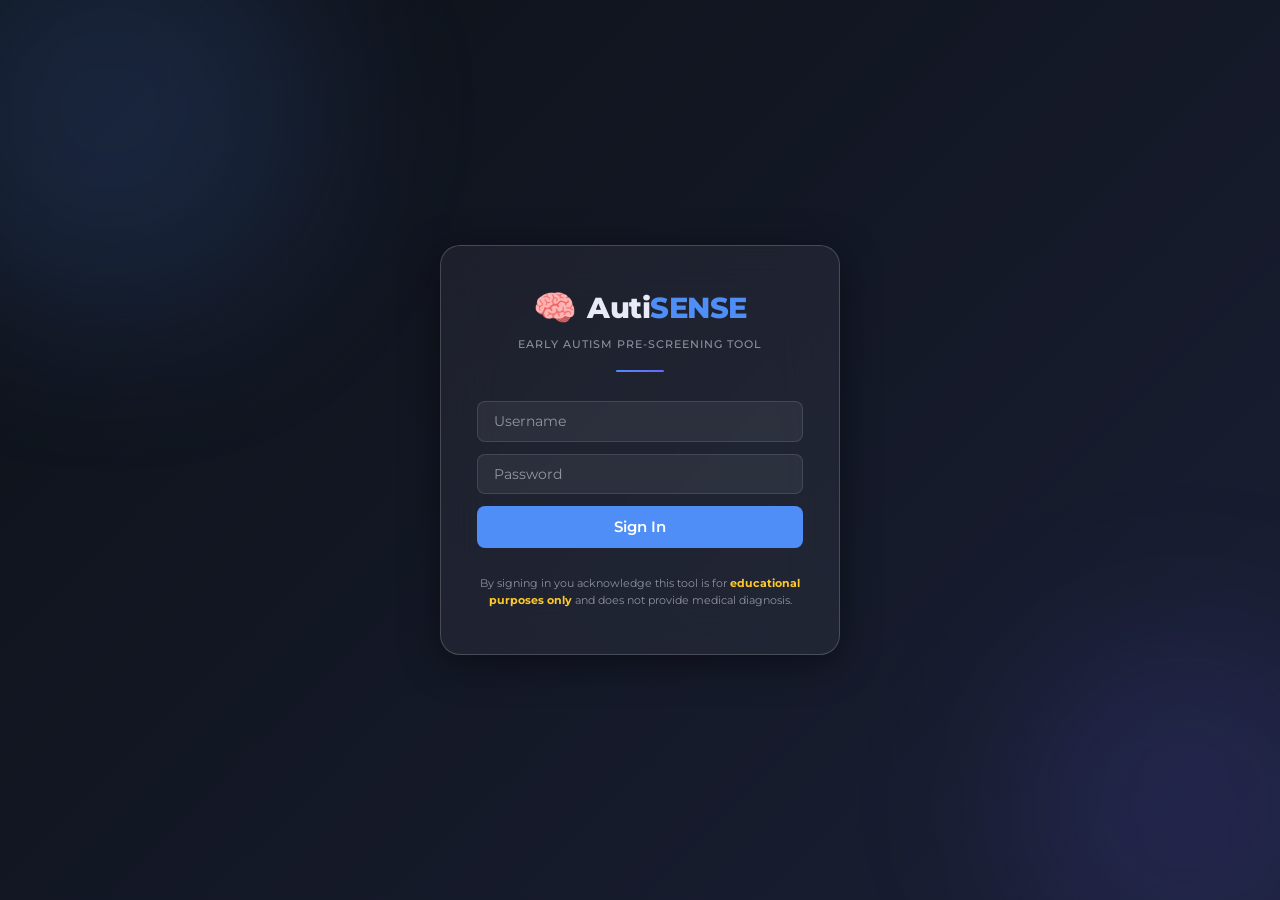
<file: frontend/index.html>
<!DOCTYPE html>
<html lang="en">
<head>
  <meta charset="UTF-8" />
  <meta name="viewport" content="width=device-width, initial-scale=1.0" />
  <title>Autism Risk Analysis</title>
  <link rel="preconnect" href="https://fonts.googleapis.com" />
  <link rel="preconnect" href="https://fonts.gstatic.com" crossorigin />
  <link href="https://fonts.googleapis.com/css2?family=Montserrat:wght@300;400;500;600;700;800&display=swap" rel="stylesheet" />
  <link rel="stylesheet" href="style.css" />
</head>
<body>
  <div class="page">

    <!-- ── Header ──────────────────────────────────────────── -->
    <header class="header">
      <div class="header-inner">
        <div class="logo">
          <span class="logo-icon">🧠</span>
          <div>
            <h1>Auti<span class="logo-accent">SENSE</span></h1>
            <p class="tagline">Early autism pre-screening tool</p>
          </div>
        </div>
        <div class="header-right">
          <div class="disclaimer-pill" role="alert">
            ⚠ Educational purposes only — not a medical diagnosis
          </div>
          <div class="user-info">
            <span id="userName" class="user-name"></span>
            <button id="logoutBtn" class="btn btn-logout">Sign Out</button>
          </div>
        </div>
      </div>
    </header>

    <!-- ── Two-column workspace ────────────────────────────── -->
    <main class="workspace">

      <!-- LEFT: upload panel -->
      <section class="panel upload-panel" aria-label="Image upload">
        <div class="panel-header">
          <h2>Upload Image</h2>
          <p class="panel-sub">Supported formats: JPEG · PNG · GIF · WEBP · BMP</p>
        </div>

        <input type="file" id="imageInput" accept="image/*" aria-label="Choose an image file" />

        <label for="imageInput" class="drop-zone" id="dropZone">
          <div class="drop-zone-inner" id="dropZoneInner">
            <span class="drop-icon">📁</span>
            <span class="drop-text">Click to choose or drag &amp; drop</span>
          </div>
          <div id="previewWrapper" class="preview-wrapper hidden">
            <img id="imagePreview" src="" alt="Selected image preview" />
            <p id="fileName" class="file-name"></p>
          </div>
        </label>

        <div id="errorMessage" class="error-message hidden" role="alert"></div>

        <button id="analyzeBtn" class="btn btn-analyze" disabled aria-disabled="true">
          <span>🔍</span>
          <span>Analyse Image</span>
        </button>
      </section>

      <!-- RIGHT: result panel -->
      <section class="panel result-panel" aria-label="Analysis results" aria-live="polite">

        <!-- Idle state -->
        <div id="resultIdle" class="result-state idle-state">
          <div class="idle-illustration">
            <div class="idle-ring"></div>
            <span class="idle-icon">🔬</span>
          </div>
          <h3>Ready to Analyse</h3>
          <p>Upload an image on the left and click <strong>Analyse Image</strong> to view the risk assessment here.</p>
        </div>

        <!-- Loading state -->
        <div id="loadingIndicator" class="result-state loading-state hidden">
          <div class="spinner-ring">
            <svg viewBox="0 0 80 80"><circle cx="40" cy="40" r="34"/></svg>
          </div>
          <p>Analysing image…</p>
        </div>

        <!-- Result state -->
        <div id="resultCard" class="result-state result-content hidden">
          <div class="panel-header">
            <h2>Analysis Result</h2>
          </div>

          <div class="score-ring-wrapper">
            <svg class="score-ring" viewBox="0 0 120 120" aria-hidden="true">
              <circle class="ring-track" cx="60" cy="60" r="50"/>
              <circle class="ring-fill" id="scoreRingFill" cx="60" cy="60" r="50"/>
            </svg>
            <div class="score-center">
              <span id="riskScore" class="score-number">--</span>
              <small>risk score</small>
            </div>
          </div>

          <div id="riskBadge" class="risk-badge"></div>

          <div class="result-rows">
            <div class="result-row">
              <span class="result-label">Risk Level</span>
              <span id="riskLevel" class="result-value"></span>
            </div>
            <div class="result-row">
              <span class="result-label">Confidence</span>
              <span id="confidence" class="result-value"></span>
            </div>
            <!-- <div class="result-row">
              <span class="result-label">Model Source</span>
              <span id="modelSource" class="result-value model-source"></span>
            </div> -->
          </div>

          <!-- <p id="apiDisclaimer" class="api-disclaimer"></p> -->

          <button id="resetBtn" class="btn btn-reset">
            <span>↩</span>
            <span>Analyse Another</span>
          </button>
        </div>

      </section>
    </main>
  </div>

  <script src="auth.js"></script>
  <script src="script.js"></script>
</body>
</html>
</file>
<file: frontend/style.css>
/* ============================================================
   style.css — Autism Risk Analysis Web App  (redesign)
   ============================================================ */

/* ── Design tokens ──────────────────────────────────────────── */
:root {
  --bg-from:        #0d1117;
  --bg-to:          #1a1f35;
  --surface:        rgba(255, 255, 255, 0.05);
  --surface-hover:  rgba(255, 255, 255, 0.08);
  --border:         rgba(255, 255, 255, 0.09);
  --border-strong:  rgba(255, 255, 255, 0.18);
  --text-primary:   #e8eaf6;
  --text-secondary: rgba(232, 234, 246, 0.55);
  --accent:         #4f8ef7;
  --accent-2:       #6c63ff;
  --low:            #00e676;
  --medium:         #ffca28;
  --high:           #ff5252;
  --radius-lg:      20px;
  --radius-md:      12px;
  --radius-sm:      8px;
  --shadow:         0 8px 40px rgba(0, 0, 0, 0.45);
}

/* ── Reset ──────────────────────────────────────────────────── */
*, *::before, *::after {
  box-sizing: border-box;
  margin: 0;
  padding: 0;
}

/* ── Base ───────────────────────────────────────────────────── */
body {
  font-family: 'Montserrat', sans-serif;
  background: linear-gradient(135deg, var(--bg-from) 0%, var(--bg-to) 100%);
  background-attachment: fixed;
  min-height: 100vh;
  color: var(--text-primary);
}

/* ── Page shell ─────────────────────────────────────────────── */
.page {
  min-height: 100vh;
  display: flex;
  flex-direction: column;
}

/* ═══════════════════════════════════════════════════════════
   HEADER
   ═══════════════════════════════════════════════════════════ */
.header {
  padding: 1rem 2rem;
  background: rgba(13, 17, 23, 0.75);
  backdrop-filter: blur(20px);
  -webkit-backdrop-filter: blur(20px);
  border-bottom: 1px solid var(--border);
  position: sticky;
  top: 0;
  z-index: 100;
}

.header-inner {
  max-width: 1140px;
  margin: 0 auto;
  display: flex;
  align-items: center;
  justify-content: space-between;
  gap: 1rem;
  flex-wrap: wrap;
}

.logo {
  display: flex;
  align-items: center;
  gap: 0.85rem;
}

.logo-icon { font-size: 2rem; line-height: 1; }

.logo h1 {
  font-size: 1.45rem;
  font-weight: 800;
  letter-spacing: -0.5px;
  color: var(--text-primary);
  line-height: 1.1;
}

.logo-accent { color: var(--accent); }

.tagline {
  font-size: 0.68rem;
  font-weight: 500;
  letter-spacing: 0.8px;
  text-transform: uppercase;
  color: var(--text-secondary);
  margin-top: 3px;
}

.disclaimer-pill {
  font-size: 0.72rem;
  font-weight: 600;
  color: var(--medium);
  background: rgba(255, 202, 40, 0.1);
  border: 1px solid rgba(255, 202, 40, 0.25);
  border-radius: 50px;
  padding: 0.4rem 1rem;
  letter-spacing: 0.3px;
  white-space: nowrap;
}

/* ═══════════════════════════════════════════════════════════
   WORKSPACE  (two-column grid)
   ═══════════════════════════════════════════════════════════ */
.workspace {
  flex: 1;
  max-width: 1140px;
  width: 100%;
  margin: 2rem auto;
  padding: 0 2rem 2rem;
  display: grid;
  grid-template-columns: 1fr 1fr;
  gap: 1.5rem;
  align-items: start;
}

/* ═══════════════════════════════════════════════════════════
   PANEL  (glass card)
   ═══════════════════════════════════════════════════════════ */
.panel {
  background: var(--surface);
  backdrop-filter: blur(24px);
  -webkit-backdrop-filter: blur(24px);
  border: 1px solid var(--border);
  border-radius: var(--radius-lg);
  padding: 1.75rem;
  box-shadow: var(--shadow);
}

.panel-header h2 {
  font-size: 1.05rem;
  font-weight: 700;
  letter-spacing: 0.3px;
  color: var(--text-primary);
}

.panel-sub {
  font-size: 0.72rem;
  color: var(--text-secondary);
  margin-top: 0.25rem;
  margin-bottom: 1.25rem;
  letter-spacing: 0.2px;
}

/* ═══════════════════════════════════════════════════════════
   DROP ZONE
   ═══════════════════════════════════════════════════════════ */
#imageInput { display: none; }

.drop-zone {
  display: block;
  border: 2px dashed var(--border-strong);
  border-radius: var(--radius-md);
  background: rgba(255, 255, 255, 0.02);
  min-height: 210px;
  cursor: pointer;
  overflow: hidden;
  transition: border-color 0.25s ease, background 0.25s ease;
}

.drop-zone:hover,
.drop-zone.drag-over {
  border-color: var(--accent);
  background: rgba(79, 142, 247, 0.07);
}

.drop-zone-inner {
  display: flex;
  flex-direction: column;
  align-items: center;
  justify-content: center;
  gap: 0.65rem;
  min-height: 210px;
  padding: 2rem;
}

.drop-icon   { font-size: 2.4rem; }
.drop-text   {
  font-size: 0.83rem;
  font-weight: 500;
  color: var(--text-secondary);
  text-align: center;
}

/* Preview inside drop zone */
.preview-wrapper {
  display: flex;
  flex-direction: column;
  align-items: center;
  gap: 0.5rem;
  padding: 1rem;
}

.preview-wrapper img {
  max-width: 100%;
  max-height: 240px;
  border-radius: var(--radius-md);
  object-fit: contain;
  box-shadow: 0 4px 20px rgba(0, 0, 0, 0.4);
}

.file-name {
  font-size: 0.7rem;
  color: var(--text-secondary);
  word-break: break-all;
  text-align: center;
}

/* ═══════════════════════════════════════════════════════════
   BUTTONS
   ═══════════════════════════════════════════════════════════ */
.btn {
  display: inline-flex;
  align-items: center;
  justify-content: center;
  gap: 0.5rem;
  font-family: 'Montserrat', sans-serif;
  font-weight: 700;
  letter-spacing: 0.4px;
  border: none;
  border-radius: var(--radius-md);
  cursor: pointer;
  transition: transform 0.18s ease, box-shadow 0.2s ease, opacity 0.2s ease;
}

.btn:hover:not(:disabled) {
  transform: translateY(-2px);
  box-shadow: 0 8px 24px rgba(0, 0, 0, 0.35);
}

.btn:active:not(:disabled) { transform: translateY(0); }

.btn:disabled,
.btn[aria-disabled="true"] {
  opacity: 0.35;
  cursor: not-allowed;
}

/* Analyse */
.btn-analyze {
  width: 100%;
  margin-top: 1.1rem;
  padding: 0.9rem 1.25rem;
  font-size: 0.9rem;
  background: linear-gradient(135deg, var(--accent) 0%, var(--accent-2) 100%);
  color: #fff;
  box-shadow: 0 4px 18px rgba(79, 142, 247, 0.35);
}

.btn-analyze:hover:not(:disabled) {
  box-shadow: 0 8px 28px rgba(79, 142, 247, 0.55);
}

/* Reset */
.btn-reset {
  width: 100%;
  margin-top: 1.25rem;
  padding: 0.75rem 1.25rem;
  font-size: 0.85rem;
  background: rgba(255, 255, 255, 0.07);
  color: var(--text-primary);
  border: 1px solid var(--border-strong);
}

.btn-reset:hover:not(:disabled) {
  background: rgba(255, 255, 255, 0.13);
}

/* ═══════════════════════════════════════════════════════════
   ERROR MESSAGE
   ═══════════════════════════════════════════════════════════ */
.error-message {
  margin-top: 0.75rem;
  background: rgba(255, 82, 82, 0.08);
  border: 1px solid rgba(255, 82, 82, 0.3);
  border-left: 3px solid var(--high);
  border-radius: var(--radius-sm);
  padding: 0.7rem 0.9rem;
  font-size: 0.8rem;
  font-weight: 500;
  color: #ff8a80;
  line-height: 1.5;
}

/* ═══════════════════════════════════════════════════════════
   RESULT PANEL  — shared state wrapper
   ═══════════════════════════════════════════════════════════ */
.result-state {
  display: flex;
  flex-direction: column;
  align-items: center;
  text-align: center;
}

/* ── Idle state ─────────────────────────────────────────────── */
.idle-state {
  padding: 2.5rem 1rem;
  gap: 0.9rem;
}

.idle-illustration {
  position: relative;
  width: 95px;
  height: 95px;
  display: flex;
  align-items: center;
  justify-content: center;
  margin-bottom: 0.5rem;
}

.idle-ring {
  position: absolute;
  inset: 0;
  border-radius: 50%;
  border: 2px dashed rgba(79, 142, 247, 0.35);
  animation: idleSpin 14s linear infinite;
}

@keyframes idleSpin { to { transform: rotate(360deg); } }

.idle-icon { font-size: 2.6rem; position: relative; z-index: 1; }

.idle-state h3 {
  font-size: 1.05rem;
  font-weight: 700;
  color: var(--text-primary);
}

.idle-state p {
  font-size: 0.8rem;
  color: var(--text-secondary);
  line-height: 1.65;
  max-width: 260px;
}

.idle-state strong { color: var(--text-primary); }

/* ── Loading state ──────────────────────────────────────────── */
.loading-state {
  padding: 2.5rem 1rem;
  gap: 1.25rem;
}

.spinner-ring {
  width: 64px;
  height: 64px;
}

.spinner-ring svg {
  width: 100%;
  height: 100%;
  animation: spinRing 0.9s linear infinite;
  transform-origin: center;
}

.spinner-ring circle {
  fill: none;
  stroke: var(--accent);
  stroke-width: 5;
  stroke-linecap: round;
  stroke-dasharray: 160;
  stroke-dashoffset: 40;
}

@keyframes spinRing { to { transform: rotate(360deg); } }

.loading-state p {
  font-size: 0.875rem;
  font-weight: 500;
  color: var(--text-secondary);
  letter-spacing: 0.3px;
}

/* ── Result content ─────────────────────────────────────────── */
.result-content {
  align-items: stretch;
  text-align: center;
  gap: 0;
  animation: fadeSlideIn 0.45s ease both;
}

@keyframes fadeSlideIn {
  from { opacity: 0; transform: translateY(18px); }
  to   { opacity: 1; transform: translateY(0); }
}

.result-content .panel-header {
  text-align: left;
  margin-bottom: 1.25rem;
}

/* SVG Score ring */
.score-ring-wrapper {
  position: relative;
  width: 155px;
  height: 155px;
  margin: 0 auto 1.25rem;
}

.score-ring {
  width: 100%;
  height: 100%;
  transform: rotate(-90deg);
}

.ring-track {
  fill: none;
  stroke: rgba(255, 255, 255, 0.08);
  stroke-width: 10;
}

.ring-fill {
  fill: none;
  stroke: var(--accent);
  stroke-width: 10;
  stroke-linecap: round;
  stroke-dasharray: 314.16;
  stroke-dashoffset: 314.16;
  transition: stroke-dashoffset 1.2s cubic-bezier(0.4, 0, 0.2, 1),
              stroke 0.5s ease;
}

.score-center {
  position: absolute;
  inset: 0;
  display: flex;
  flex-direction: column;
  align-items: center;
  justify-content: center;
  gap: 2px;
}

.score-number {
  font-size: 1.95rem;
  font-weight: 800;
  line-height: 1;
  color: var(--text-primary);
}

.score-center small {
  font-size: 0.6rem;
  font-weight: 600;
  letter-spacing: 1px;
  text-transform: uppercase;
  color: var(--text-secondary);
}

/* Risk badge */
.risk-badge {
  display: inline-block;
  font-size: 0.78rem;
  font-weight: 800;
  letter-spacing: 2.5px;
  text-transform: uppercase;
  padding: 0.45rem 2rem;
  border-radius: 50px;
  margin: 0 auto 1.5rem;
  animation: badgePop 0.4s 0.25s cubic-bezier(0.34, 1.56, 0.64, 1) both;
}

@keyframes badgePop {
  from { transform: scale(0.65); opacity: 0; }
  to   { transform: scale(1);    opacity: 1; }
}

.risk-badge[data-level="Low"] {
  background: rgba(0, 230, 118, 0.1);
  color: var(--low);
  border: 1px solid rgba(0, 230, 118, 0.35);
  box-shadow: 0 0 18px rgba(0, 230, 118, 0.18);
}

.risk-badge[data-level="Medium"] {
  background: rgba(255, 202, 40, 0.1);
  color: var(--medium);
  border: 1px solid rgba(255, 202, 40, 0.35);
  box-shadow: 0 0 18px rgba(255, 202, 40, 0.18);
}

.risk-badge[data-level="High"] {
  background: rgba(255, 82, 82, 0.1);
  color: var(--high);
  border: 1px solid rgba(255, 82, 82, 0.35);
  box-shadow: 0 0 18px rgba(255, 82, 82, 0.18);
}

/* Result rows */
.result-rows {
  border-top: 1px solid var(--border);
  text-align: left;
}

.result-row {
  display: flex;
  justify-content: space-between;
  align-items: center;
  padding: 0.7rem 0;
  border-bottom: 1px solid var(--border);
  animation: rowSlide 0.35s ease both;
}

.result-row:nth-child(1) { animation-delay: 0.08s; }
.result-row:nth-child(2) { animation-delay: 0.16s; }
.result-row:nth-child(3) { animation-delay: 0.24s; }

@keyframes rowSlide {
  from { opacity: 0; transform: translateX(10px); }
  to   { opacity: 1; transform: translateX(0); }
}

.result-label {
  font-size: 0.72rem;
  font-weight: 600;
  color: var(--text-secondary);
  text-transform: uppercase;
  letter-spacing: 0.6px;
}

.result-value {
  font-size: 0.88rem;
  font-weight: 700;
  color: var(--text-primary);
}

.model-source {
  font-family: 'Courier New', monospace;
  font-size: 0.78rem;
  color: var(--accent);
}

.api-disclaimer {
  margin-top: 1.2rem;
  font-size: 0.7rem;
  color: var(--text-secondary);
  font-style: italic;
  line-height: 1.55;
  text-align: center;
}

.header-right {
  display: flex;
  align-items: center;
  gap: 1rem;
  flex-wrap: wrap;
}

/* ── User info (avatar + name + logout) ─────────────────────── */
.user-info {
  display: flex;
  align-items: center;
  gap: 0.6rem;
}

.user-avatar {
  width: 32px;
  height: 32px;
  border-radius: 50%;
  object-fit: cover;
  border: 2px solid var(--border-strong);
}

.user-name {
  font-size: 0.78rem;
  font-weight: 600;
  color: var(--text-primary);
  max-width: 140px;
  overflow: hidden;
  text-overflow: ellipsis;
  white-space: nowrap;
}

.btn-logout {
  padding: 0.35rem 0.9rem;
  font-size: 0.72rem;
  background: rgba(255, 82, 82, 0.1);
  color: var(--high);
  border: 1px solid rgba(255, 82, 82, 0.3);
  border-radius: 50px;
}

.btn-logout:hover:not(:disabled) {
  background: rgba(255, 82, 82, 0.2);
  box-shadow: none;
  transform: none;
}

/* ═══════════════════════════════════════════════════════════
   LOGIN PAGE
   ═══════════════════════════════════════════════════════════ */
.login-body {
  display: flex;
  align-items: center;
  justify-content: center;
  min-height: 100vh;
  overflow: hidden;
}

.login-page {
  position: relative;
  width: 100%;
  min-height: 100vh;
  display: flex;
  align-items: center;
  justify-content: center;
  padding: 2rem 1rem;
}

/* Decorative background orbs */
.orb {
  position: fixed;
  border-radius: 50%;
  filter: blur(80px);
  pointer-events: none;
  z-index: 0;
}

.orb-1 {
  width: 420px;
  height: 420px;
  background: rgba(79, 142, 247, 0.15);
  top: -100px;
  left: -100px;
}

.orb-2 {
  width: 350px;
  height: 350px;
  background: rgba(108, 99, 255, 0.12);
  bottom: -80px;
  right: -80px;
}

/* Login card */
.login-card {
  position: relative;
  z-index: 1;
  background: var(--surface);
  backdrop-filter: blur(28px);
  -webkit-backdrop-filter: blur(28px);
  border: 1px solid var(--border-strong);
  border-radius: var(--radius-lg);
  padding: 2.75rem 2.25rem;
  width: 100%;
  max-width: 400px;
  box-shadow: var(--shadow);
  display: flex;
  flex-direction: column;
  align-items: center;
  text-align: center;
  gap: 0.6rem;
  animation: fadeSlideIn 0.5s ease both;
}

/* Logo inside login card */
.login-logo {
  display: flex;
  align-items: center;
  gap: 0.6rem;
  margin-bottom: 0.1rem;
}

.login-logo-icon { font-size: 2.2rem; line-height: 1; }

.login-logo h1 {
  font-size: 1.8rem;
  font-weight: 800;
  letter-spacing: -0.5px;
  color: var(--text-primary);
}

.login-tagline {
  font-size: 0.7rem;
  font-weight: 500;
  letter-spacing: 1px;
  text-transform: uppercase;
  color: var(--text-secondary);
}

.login-divider {
  width: 48px;
  height: 2px;
  background: linear-gradient(90deg, var(--accent), var(--accent-2));
  border-radius: 2px;
  margin: 0.6rem 0;
}

.login-desc {
  font-size: 0.82rem;
  color: var(--text-secondary);
  line-height: 1.7;
  max-width: 300px;
  margin-bottom: 0.5rem;
}

/* Dummy login form */
.login-form {
  display: flex;
  flex-direction: column;
  gap: 0.75rem;
  width: 100%;
  margin: 0.6rem 0;
}

.login-input {
  width: 100%;
  padding: 0.65rem 1rem;
  border-radius: var(--radius-sm);
  border: 1px solid rgba(255,255,255,0.12);
  background: rgba(255,255,255,0.06);
  color: var(--text-primary);
  font-family: inherit;
  font-size: 0.9rem;
  outline: none;
  box-sizing: border-box;
  transition: border-color 0.2s;
}

.login-input:focus {
  border-color: var(--accent);
}

.login-input::placeholder {
  color: var(--text-secondary);
}

.login-btn {
  padding: 0.7rem 1rem;
  border-radius: var(--radius-sm);
  border: none;
  background: var(--accent);
  color: #fff;
  font-family: inherit;
  font-size: 0.95rem;
  font-weight: 600;
  cursor: pointer;
  transition: opacity 0.2s;
}

.login-btn:hover { opacity: 0.88; }

.login-error {
  font-size: 0.78rem;
  font-weight: 600;
  color: #ff8a80;
  background: rgba(255, 82, 82, 0.08);
  border: 1px solid rgba(255, 82, 82, 0.25);
  border-radius: var(--radius-sm);
  padding: 0.55rem 1rem;
  width: 100%;
}

.login-footer {
  font-size: 0.68rem;
  color: var(--text-secondary);
  line-height: 1.6;
  margin-top: 0.5rem;
}

.login-footer strong { color: var(--medium); }

.hidden { display: none !important; }

/* ═══════════════════════════════════════════════════════════
   RESPONSIVE
   ═══════════════════════════════════════════════════════════ */
@media (max-width: 820px) {
  .workspace {
    grid-template-columns: 1fr;
    padding: 0 1.25rem 1.5rem;
    margin: 1.25rem auto;
  }
}

@media (max-width: 520px) {
  .header { padding: 0.85rem 1rem; }
  .logo h1 { font-size: 1.2rem; }
  .disclaimer-pill { font-size: 0.65rem; padding: 0.35rem 0.75rem; }
  .panel { padding: 1.25rem; }
}
</file>
